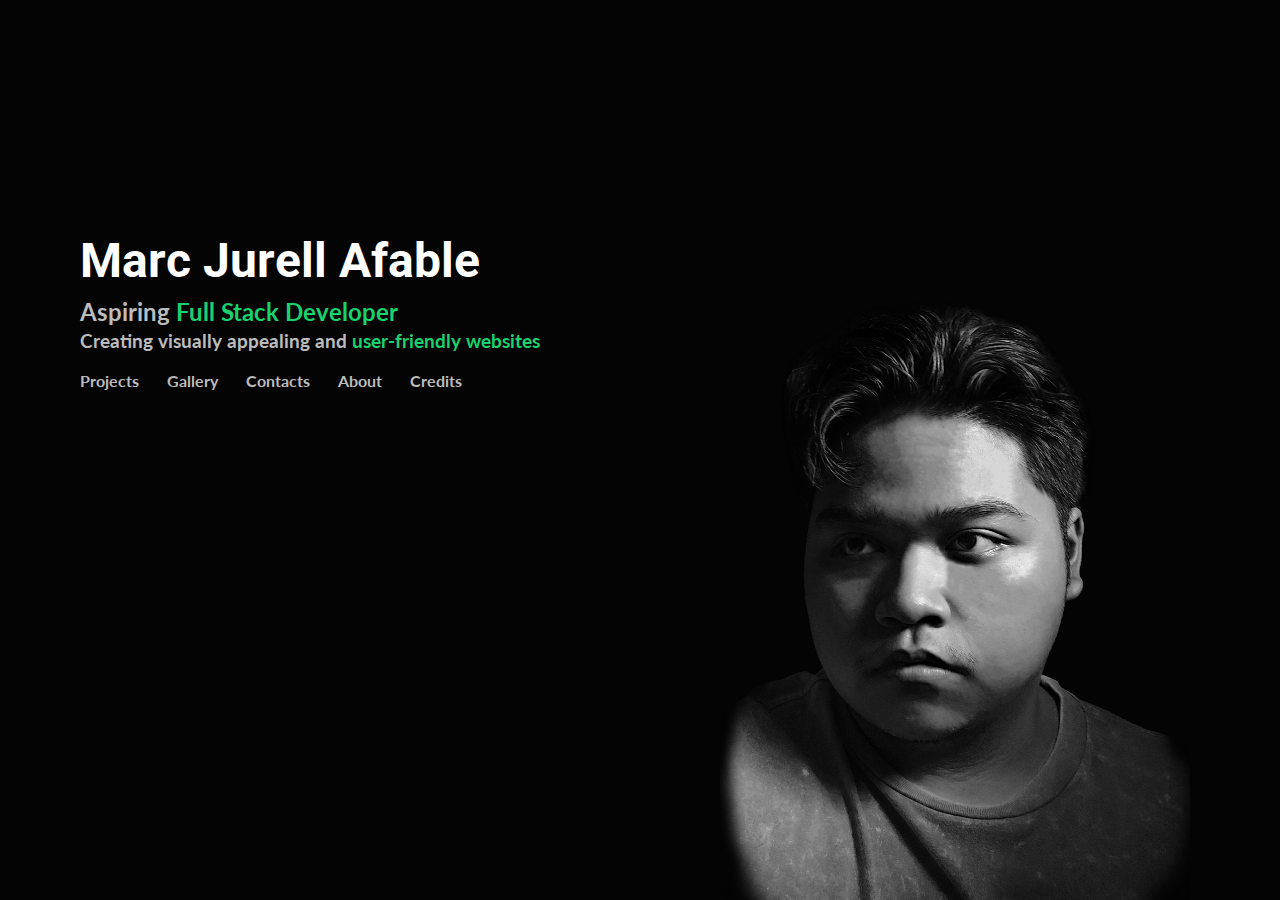
<file: index.html>
<!DOCTYPE html>
<html lang="en">
<head>
    <meta charset="UTF-8">
    <meta name="viewport" content="width=device-width, initial-scale=1.0">
    <meta name="description" content="Hi there! I am a 1st year IT student in FEU-Tech."><!--Work in progress!!-->
    <meta name="keywords" content="Portfolio, CV, Resume, IT Portfolio, Web Design, responsive web, responsive web design, simple portfolio">
    <meta name="author" content="Marc Jurell Afable">
    <link rel="stylesheet" type="text/css" href="css/style.css">
    <link rel="stylesheet" href="css/icons.css">
    <link rel="stylesheet" href="css/homepage.css">
    <script defer src="js/myscript.js"></script>
    <script defer src="js/headerResponse.js"></script>
    <title>Jurell Afable | Student Developer</title><!--idk change this-->
</head>
<body>
   <div class="image1">
    <img src="assets/medrama.png" alt="jurell afable" draggable="false" >
   </div>
   <header id="myHeader">
    <a id="name" href="index.html"><h1>Marc Jurell Afable </h1></a>
    <h2 id="subheader2">Aspiring <span>Full Stack Developer</span></h2>
    <h3 id="subheader3">Creating visually appealing and <span>user-friendly websites</span></h3>
      <nav>
        <div class="nav-container">
            <div class="hamburger-menu">
                <div class="hamburger-icon">
                    <span class="line"></span>
                    <span class="line"></span>
                    <span class="line"></span>
                </div>
            </div>
            <ul>
                <li>
                  <a href="projects.html" onclick="">Projects</a>
                </li>
                <li>
                    <a href="gallery.html" onclick="toggleSection('gallery')">Gallery</a>
                </li>
                <li>
                    <a href="contacts.html" onclick="toggleSection('contacts')">Contacts</a>
                </li>
                <li>
                    <a href="about.html" onclick="toggleSection('about')">About</a>
                </li>
                <li>
                    <a href="credits.html" onclick="toggleSection('credits')">Credits</a>
                </li>
            </ul>
        </div>
    </nav>
   </header>
</body>
</html>
</file>
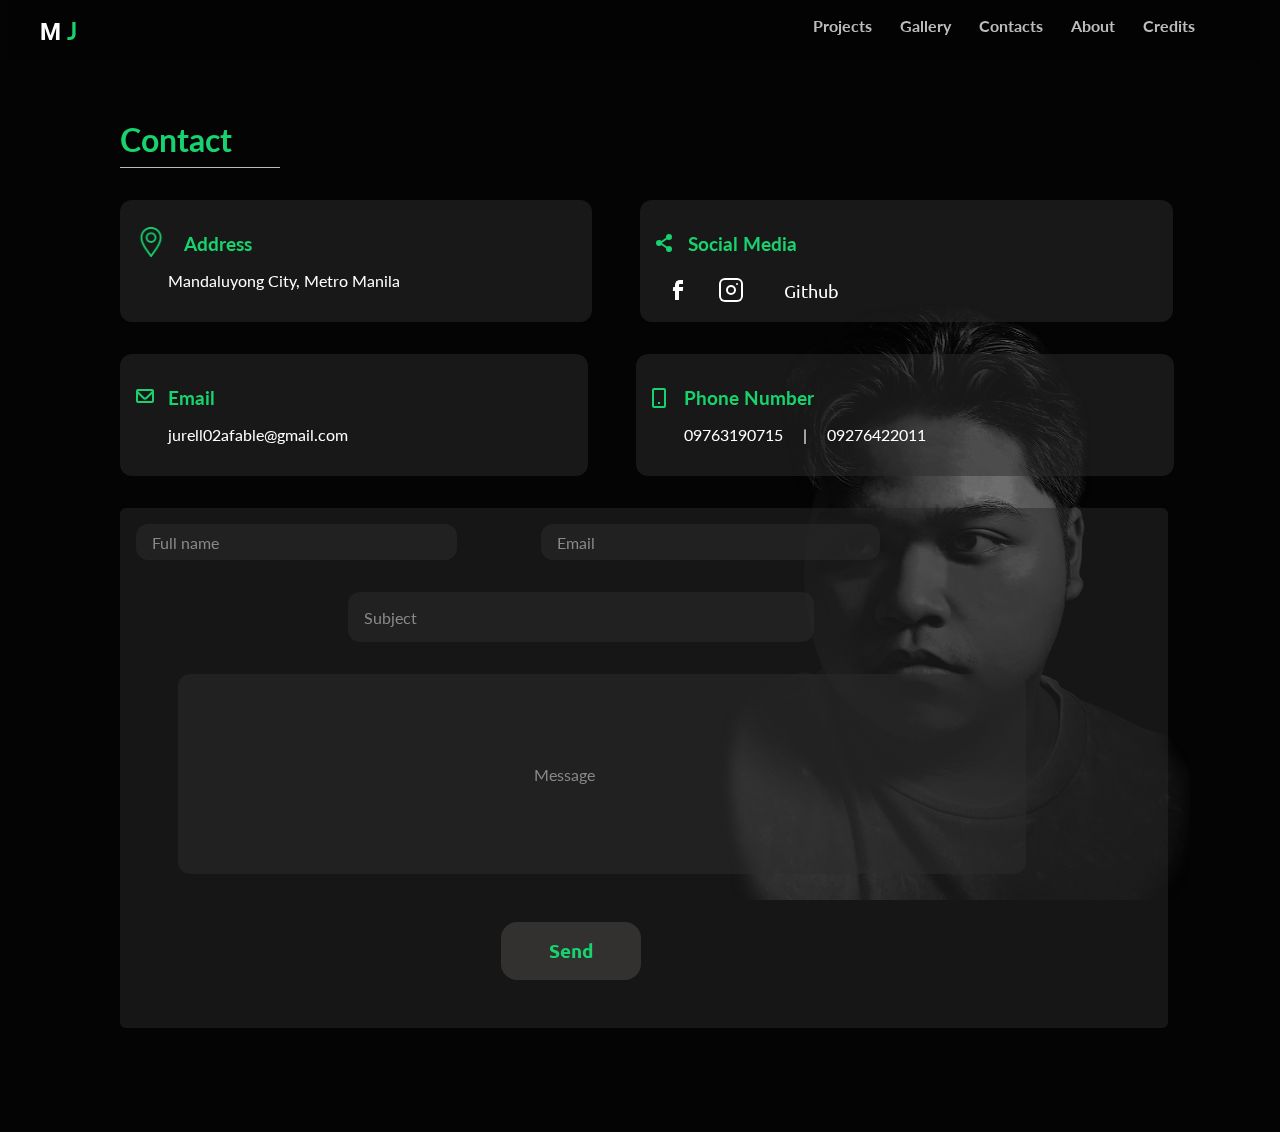
<file: contacts.html>
<!DOCTYPE html>
<html lang="en">
<head>
    <meta charset="UTF-8">
    <meta name="viewport" content="width=device-width, initial-scale=1.0">
    <link rel="stylesheet" href="css/style.css">
    <link rel="stylesheet" href="css/contact.css">
    <link rel="stylesheet" href="css/icons.css">
    <script defer src="js/myscript.js"></script>
    <script defer src="js/myheader.js"></script>
    <script defer src="js/contact.js"></script>
    <title>Jurell Afable | Contacts</title>
</head>
<body>
    <div class="image1">
        <img src="assets/medrama.png" alt="jurell afable" draggable="false">
    </div>
    <header id="myHeader">
        <script> loadHeader() </script> <!-- Include the header using JavaScript -->
        <script>navburger()</script>
    </header>
    
    <div class="contact-content">
        <h3>Contact</h3>
            <div class="upper-div"><!-- so upper div will be like the container para ma flex an content-->
                <div class="location">
                    <img src="assets/locicon.png" alt=""> 
                    <h2>Address</h2>
                    <p>Mandaluyong City, Metro Manila</p>
                </div>
            <div class="social-media">
                <h2>Social Media</h2>
                <div class="gg-share share-pos"></div>
                <div class="facebook-icon">
                    <a class="gg-facebook" href="https://www.facebook.com/j.Afbl"></a>
                </div>
                <div class="instagram-icon">
                    <a class="gg-instagram" href="https://www.instagram.com/j.afble/"></a>
                </div>
                <div class="github-sign"><a href="https://github.com/afbl-11">Github</a></div>
            </div><!-- INsert below new div-->
            
    </div>
    <div class="lower-div"><!--liwat dinhi butngi hin flex-->
        <div class="email">
            <div class="gg-mail mail-pos"></div>
            <h2>Email</h2>
            <p onclick="copyText(this)">jurell02afable@gmail.com</p>
        </div>
        <div class="phoneNumPad">
            <div class="gg-smartphone phone-pos"></div>
            <h2>Phone Number</h2>
            <pre onclick="copyText(this)">09763190715     |     09276422011</pre>
          </div>
          
    </div>

    <div class="contact-form">
        <form>
           <div class="upper-forms">
                <div class="form-name">
                    <div class="input-wrapper">
                    <input type="text" id="fullname" name="fullname" required="required">
                    <label for="fullname">Full name</label>
                    </div>
                </div>

                <div class="email-form">
                    <div class="email-wrapper">
                        <input type="email" id="submitEmail" name="Email" required="required">
                        <label for="submitEmail">Email</label>
                    </div>
                </div>
            </div>

            <div class="subject-form" >
                <div class="subject-wrapper">
                    <input type="text" id="subject" name="subject">
                    <label for="subject">Subject</label>
                </div>
            </div>

            <div class="message-area">
                <div class="message-wrapper">
                    <input type="text" id="message" name="message">
                    <label for="message">Message</label>
                </div>
            </div>
            <div>
                <input type="submit" value="Send" class="submitbtn">
            </div>
        </form>
    </div>
    <footer>

    </footer>
   
</body>
</html>
</file>
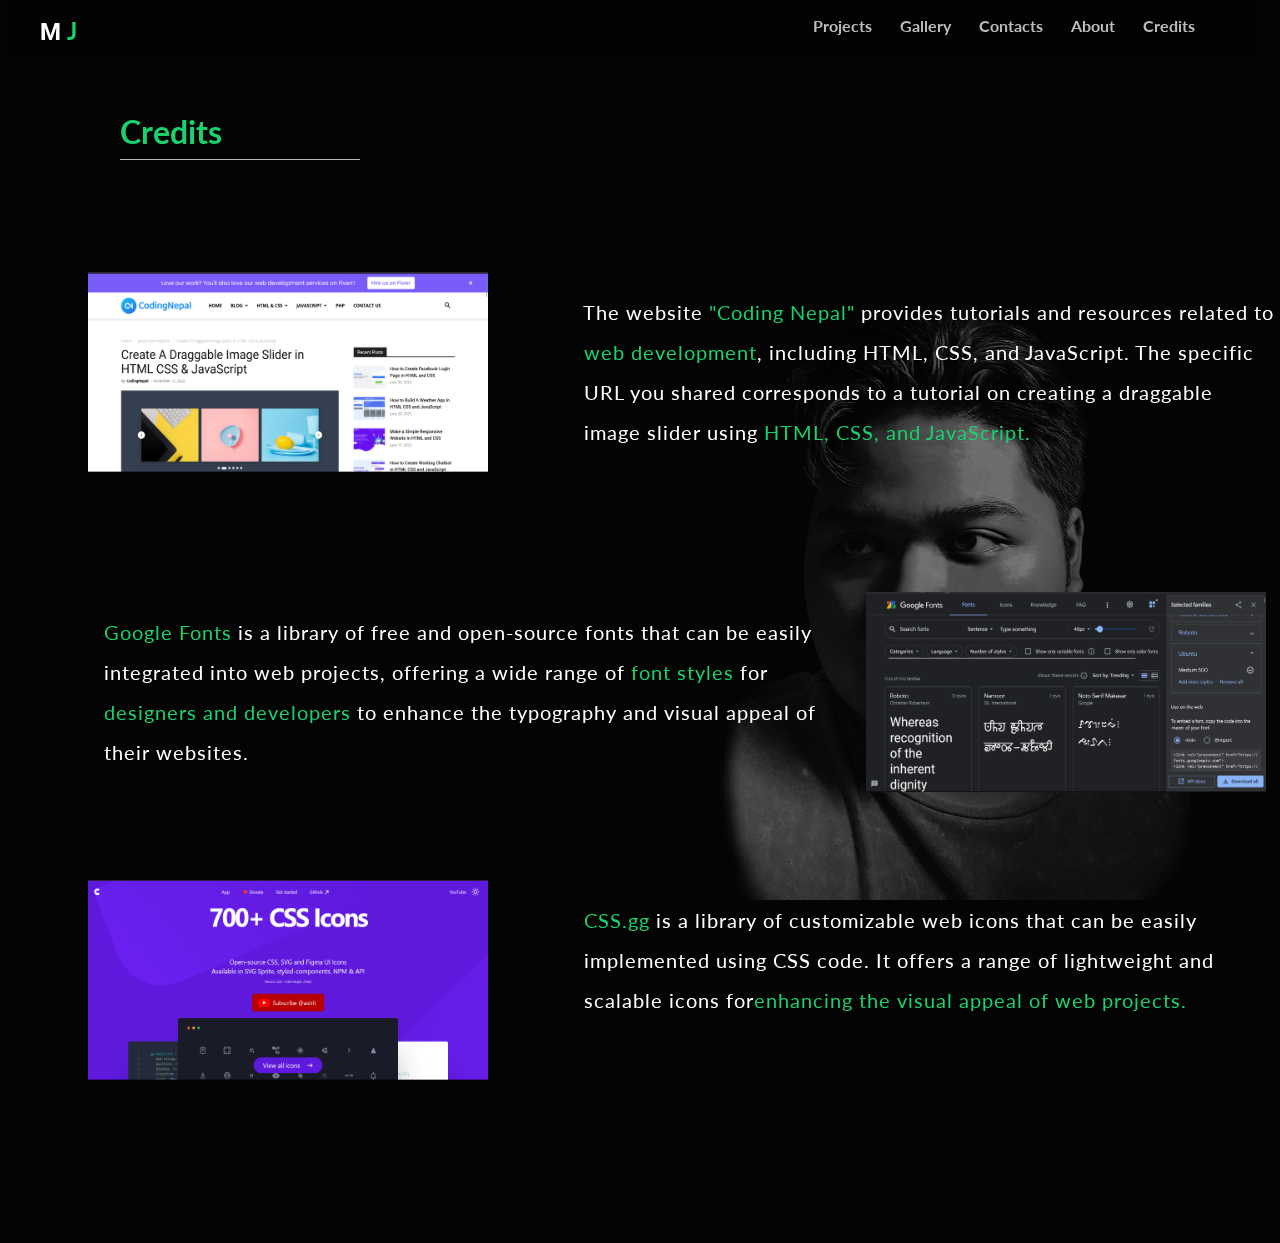
<file: credits.html>
<!DOCTYPE html>
<html lang="en">
<head>
    <meta charset="UTF-8">
    <meta name="viewport" content="width=device-width, initial-scale=1.0">
    <link rel="stylesheet" href="css/style.css">
    <link rel="stylesheet" href="css/credits.css">
    <script defer src="js/myscript.js"></script>
    <script defer src="js/myheader.js"></script>

    <title>Jurell Afable | Credits</title>
</head>
<body>
    <div class="wrapper">
        <div class="image1">
            <img src="assets/medrama.png" alt="jurell afable" draggable="false">
        </div>
        <header id="myHeader">
            <script> loadHeader() </script> <!-- Include the header using JavaScript -->
        </header>
        <h3 id="credits">Credits</h3>
    
        <div class="codingNepal">
            <a href="https://www.codingnepalweb.com/draggable-image-slider-html-css-javascript/" draggable="false">
                <img  src="assets/credits image/Screenshot 2023-07-02 121052.png" alt="img" draggable="false">
            </a>
            <div class="Nepaldescription">
               <pre>
                The website <span>"Coding Nepal"</span> provides tutorials and resources related to
                <span>web development</span>, including HTML, CSS, and JavaScript. The specific
                URL you shared corresponds to a tutorial on creating a draggable 
                image slider using <span>HTML, CSS, and JavaScript.</span>
                </pre>
            </div>
        </div>
        <div class="googleFonts">
            <div class="Gfontsdescription">
               <pre>
                <span>Google Fonts</span> is a library of free and open-source fonts that can be easily 
                integrated into web projects, offering a wide range of <span>font styles</span> for 
                <span>designers and developers</span> to enhance the typography and visual appeal of
                their websites.
                </pre>
            </div>
            <a id="gfonts" href="https://fonts.google.com/" draggable="false">
                <img  src="assets/credits image/googlefonts.png" alt="img" draggable="false">
            </a>
        </div>
        <div class="cssgg">
            <a href="https://www.codingnepalweb.com/draggable-image-slider-html-css-javascript/" draggable="false">
                <img  src="assets/credits image/css.gg.png" alt="img" draggable="false">
            </a>
            <div class="cssggdescription">
               <pre>
                <span>CSS.gg</span> is a library of customizable web icons that can be easily 
                implemented using CSS code. It offers a range of lightweight and 
                scalable icons for<span>enhancing the visual appeal of web projects.</span>
                </pre>
            </div>
        </div>
    </div>
    <footer>
          
    </footer>
</body>
</html>
</file>
<file: css/style.css>
@import url('https://fonts.googleapis.com/css2?family=Lato:ital,wght@0,400;1,300;1,400&family=Open+Sans:ital,wght@1,300&family=Roboto+Condensed:ital@1&family=Roboto:wght@900&family=Ubuntu:wght@500&display=swap');
/* fonts

    font-family: 'Lato', sans-serif;

    font-family: 'Open Sans', sans-serif;

    font-family: 'Roboto', sans-serif;
    
    font-family: 'Roboto Condensed', sans-serif;

    font-family: 'Ubuntu', sans-serif;
*/
*
{
    box-sizing:border-box;
    font-family: 'Lato', sans-serif;
    color: white;
}
body
{
    max-width: 100%;
    background-color: #040404;
    overflow-x: hidden;
}


.image1 img
  {
    position: fixed;
    width: 470px;
    height: 820px;
    bottom: 0rem;
    left: 45rem;
    z-index: -1;
   
  }



/* nav bar*/
header {
  position: absolute;
  margin-top: 12rem;
  margin-left: 4.5rem;
}

nav
{
  position: relative;
  right: 2.5rem;
}

 .nav-container ul li 
{
    list-style: none;
    display: inline-block;
    padding-right: 1.5rem;
}
.nav-container ul li a:focus,
.nav-container ul li a:active {
  border-bottom: 3px solid #18d26e !important;
  color: #18d26e !important; 
  transition: all 0.3s ease;

}

 .nav-container ul li a:visited,
 .nav-container ul li a
{
    text-decoration: none;
    font-size:medium;
    font-weight:bold;
    color: #bcbcbc;
    position: relative;
    transition: all 0.5s ease;    
}
 .nav-container ul li a:hover{
    color: #18d26e;
    padding-bottom: 10px;
    transition: all 0.5s ease;
  
}

   .nav-container ul li a:hover:before {
    width: 100%;
    transform: scaleX(1);
  }
   .nav-container ul li a:before {
    content: '';
    position: absolute;
    padding-bottom: 10px;
    bottom: 0;
    left: 0;
    width: 0;
    height: 3px;
    border-bottom: 3px solid #18d26e;
    transition: all 0.5s ease;
  }
/* ------ End of Nav bar ------*/

  /* name and sub header*/
 
  header a h1
  {
    font-family: 'Roboto', sans-serif;
    font-size: 3rem;
  }
  header a
  {
    text-decoration: none;
  }
  
  header h2
  { 
    font-family: 'Lato', sans-serif;
    color: #bcbcbc;
    margin-top: -1.5rem;

  }
  header h2 span
  {
    font-family: 'Lato', sans-serif;
    color: #18d26e;
  }
header h3
{
    font-family: 'Lato', sans-serif;
    color: #bcbcbc;
    margin-top: -1rem ;
   
}
header h3 span{
    color: #18d26e;
}

/*======== Sections ===========*/
.projects
{
  display: none;
}

.project-container
{
  margin-top: 50rem;
}
  

/*======== Su icon ==========*/

.gg-sun {
  box-sizing: border-box;
  position: absolute;
  display: block;
  transform: scale(var(--ggs,1));
  width: 24px;
  height: 24px;
  background:
  linear-gradient(to bottom,
  currentColor 4px,transparent 0)
  no-repeat 5px -6px/2px 6px,
  linear-gradient(to bottom,
  currentColor 4px,transparent 0)
  no-repeat 5px 14px/2px 6px,
  linear-gradient(to bottom,
  currentColor 4px,transparent 0)
  no-repeat -8px 5px/6px 2px,
  linear-gradient(to bottom,
  currentColor 4px,transparent 0)
  no-repeat 14px 5px/6px 2px;
  border-radius: 100px;
  box-shadow: inset 0 0 0 2px;
  border: 6px solid transparent
 }
 
 .gg-sun::after,
 .gg-sun::before {
  content: "";
  display: block;
  box-sizing: border-box;
  position: absolute;
  width: 24px;
  height: 2px;
  border-right: 4px solid;
  border-left: 4px solid;
  left: -6px;
  top: 5px
 }
 
 .gg-sun::before {
  transform: rotate(-45deg)
 }
 
 .gg-sun::after {
  transform: rotate(45deg)
 } 
 .sun-moon-pos          /*============ Icon positions =============*/
 {
  margin-top: 1rem;
  margin-left: 76rem;
  opacity: 0.5;
 }
 .sunpos:hover
 {
  color: gold;
 }

  /*========== Moon icon ===========*/

  .gg-moon,
  .gg-moon::after {
   display: block;
   box-sizing: border-box;
   border-radius: 50%
  }
  
  .gg-moon {
   overflow: hidden;
   position: absolute;
   transform: rotate(-135deg) scale(var(--ggs,1));
   width: 20px;
   height: 20px;
   border: 2px solid;
   border-bottom-color: transparent;
   display: noe;
  }
  
  .gg-moon::after {
   content: "";
   position: absolute;
   width: 12px;
   height: 18px;
   border: 2px solid transparent;
   box-shadow: 0 0 0 2px;
   top: 8px;
   left: 2px
  } 
  /*==============navburger=====================*/
  /* Hamburger Menu Styles */
.hamburger-menu {
  display: none;
  cursor: pointer;
  position: relative;
  transition: all 2s;
  left: 20rem;
  top: -5rem;
  animation: fade-in 0.5s backwards ;
}

.hamburger-icon {
  width: 30px;
  height: 20px;
  display: flex;
  flex-direction: column;
  justify-content: space-between;
}

.line {
  width: 100%;
  height: 3px;
  background-color: white;
}
.nav-container ul.show {
  display: flex;
  position: absolute;
  top: -3rem;
  left: -1rem;
  background-color: rgba(80, 74, 74, 0.5);
  border-radius: 16px;
  animation: fade-in 0.8s forward;
  
}
.nav-container ul.show a
{
  font-size: small;
  line-height: 2rem;
}
@keyframes fade-in {
  from {
      opacity: 0;
  }
  to {
      opacity: 1;
  }
}
/* Responsive Styles */
@media only screen and (max-width: 768px) {
  /* Hide the navigation menu by default */
  .nav-container ul {
    display: none;
  }

  /* Display the hamburger menu */
  .hamburger-menu {
    display: block;
  }
}

  @media only screen and (max-width: 480px) {
    /* Adjust the styles for screens with a maximum width of 480px */
    body 
    {
      overflow-y: hidden;
    }
    header {
      margin-top: 10rem;
      margin-left: 1rem;
    }
    
    .image1 img {
      position: absolute;
      width: 500px;
      height: 900px;
      left: 2rem;
     bottom: -5rem;
    }
    .nav-container
    {
      position: absolute;
      bottom: 10rem;
    }
    .nav-container ul {
      opacity: 0;
      display: none;
      position: absolute;
      top: -3rem;
      left: -1rem;
      background-color: rgba(80, 74, 74, 0.5);
      border-radius: 16px;
      animation: fade-in 0.5s forwards;
  }
   
     #name h1 {
    font-size: 2rem; 
    margin-bottom: 2rem;
  }
  #subheader2
  {
    font-size: medium; 
    margin-bottom: 1rem;
  }
  #subheader3
  {
    font-size: medium;
  }
}
   
    /* media queries */
</file>
<file: css/icons.css>
/*========== Facebook icon ===========*/
.gg-facebook {
    box-sizing: border-box;
    position: relative;
    display: block;
    transform: scale(var(--ggs,1));
    width: 20px;
    height: 20px
   }
   
   .gg-facebook::after,
   .gg-facebook::before {
    content: "";
    display: block;
    position: absolute;
    box-sizing: border-box
   }
   
   .gg-facebook::before {
    width: 8px;
    height: 20px;
    border-left: 4px solid;
    border-top: 4px solid;
    border-top-left-radius: 5px;
    left: 6px
   }
   
   .gg-facebook::after {
    width: 10px;
    height: 4px;
    background: currentColor;
    top: 7px;
    left: 4px;
    transform: skew(-5deg)
   } 

   /*=========== Instagram Icon ============*/
   .gg-instagram {
    box-sizing: border-box;
    position: relative;
    display: block;
    transform: scale(var(--ggs,1));
    border: 2px solid transparent;
    box-shadow: 0 0 0 2px;
    border-radius: 4px;
    width: 20px;
    height: 20px
   }
   
   .gg-instagram::after,
   .gg-instagram::before {
    content: "";
    display: block;
    box-sizing: border-box;
    position: absolute
   }
   
   .gg-instagram::after {
    border: 2px solid;
    left: 3px;
    width: 10px;
    height: 10px;
    border-radius: 100%;
    top: 3px
   }
   
   .gg-instagram::before {
    border-radius: 3px;
    width: 2px;
    height: 2px;
    background: currentColor;
    right: 1px;
    top: 1px
   } 

   /*======== Share button ===========*/
   .gg-share {
    box-sizing: border-box;
    position: absolute;
    display: block;
    transform: scale(var(--ggs,1));
    width: 6px;
    color: #18d26e;
    height: 6px;
    background: currentColor;
    border-radius: 100px;
    box-shadow:
    10px -6px 0,
    10px 6px 0
   }
   
   .gg-share::after,
   .gg-share::before {
    content: "";
    display: block;
    box-sizing: border-box;
    position: absolute;
    border-radius: 3px;
    width: 10px;
    height: 2px;
    background: currentColor;
    left: 2px
   }
   
   .gg-share::before {
    top: 0;
    transform: rotate(-35deg)
   }
   
   .gg-share::after {
    bottom: 0;
    transform: rotate(35deg)
   } 

   /*============ Mail icon ================*/
   .gg-mail,
   .gg-mail::after {
    display: block;
    box-sizing: border-box;
    height: 14px;
    border: 2px solid
   }
   
   .gg-mail {
    overflow: hidden;
    transform: scale(var(--ggs,1));
    position: absolute;
    width: 18px;
    border-radius: 2px
   }
   
   .gg-mail::after {
    content: "";
    position: absolute;
    border-radius: 3px;
    width: 14px;
    transform: rotate(-45deg);
    bottom: 3px;
    left: 0
   } 

   /*======== Phone icon ============*/
   .gg-smartphone {
    background:
    linear-gradient(to left,
    currentColor 5px,transparent 0)
    no-repeat 4px 12px/2px 2px;
    box-sizing: border-box;
    color: #18d26e;
    position: absolute;
    display: block;
    transform: scale(var(--ggs,1));
    width: 14px;
    height: 20px;
    border: 2px solid;
    border-radius: 2px;
    } 
     /*=============== left icon ================*/
   .gg-chevron-left {
    box-sizing: border-box;
    position: relative;
    display: block;
    color: black;
    left: 1rem;
    top: 0.9rem;
    transform: scale(var(--ggs,1));
    width: 22px;
    height: 22px;
    border: 2px solid transparent;
    border-radius: 100px
   }
   
   .gg-chevron-left::after {
    content: "";
    display: block;
    box-sizing: border-box;
    width: 10px;
    height: 10px;
    border-bottom: 2px solid;
    border-left: 2px solid;
    transform: rotate(45deg);
    left: 6px;
    top: 4px
   } 
   /*=========================right icon ====================*/
   .gg-chevron-right {
    box-sizing: border-box;
    position: relative;
    display: block;
    color: black;
    left: 0.8rem;
    top: 0.9rem;
    transform: scale(var(--ggs,1));
    width: 22px;
    height: 22px;
    border: 2px solid transparent;
    border-radius: 100px;
    z-index: 1;
   }
   
   .gg-chevron-right::after {
    content: "";
    display: block;
    box-sizing: border-box;
    position: absolue;
    width: 10px;
    height: 10px;
    border-bottom: 2px solid;
    border-right: 2px solid;
    transform: rotate(-45deg);
    right: 6px;
    top: 4px
   } 

   /*=============close icon===============*/
   .gg-close {
    box-sizing: border-box;
    position: relative;
    display: block;
    transform: scale(var(--ggs,1));
    transition: 2s;
    width: 22px;
    height: 22px;
    border: 2px solid transparent;
    border-radius: 40px
   }
   
   .gg-close::after,
   .gg-close::before {
    content: "";
    display: block;
    box-sizing: border-box;
    position: absolute;
    width: 16px;
    height: 2px;
    background: currentColor;
    transform: rotate(45deg);
    border-radius: 5px;
    top: 8px;
    left: 1px
   }
   
   .gg-close::after {
    transform: rotate(-45deg)
   }
</file>
<file: css/homepage.css>
body
{
    overflow: hidden;
}
</file>
<file: css/contact.css>
.contact-content
{
    overflow: hidden;
}
.upper-div
{
    display: flex;
}

.upper-forms
{
    display: flex;
    gap: 19%
}
/*======== Contact ===========*/


.contact-content h3
{
    margin-left: 7rem;
    border-bottom: 1.5px solid #bcbcbc;
    padding-right: 6rem;
    padding-bottom: 0.5rem;
    margin-top:7rem;
    margin-right: 62rem;
    color: #18d26e;
    font-size: 2rem;
    
}

.contact-content h3:hover
{
  font-size: 2.5rem;
  transition: 0.5s ease-in-out;
  margin-right: 60rem;
  cursor: default;
}
.contact-content h3:hover{
  color: #bcbcbc;
  border-bottom: 1.5px solid #18d26e;
}

.location
{
  margin-left:7rem;
  border-radius: 12px;
  padding: 1rem;
  padding-right: 12rem;
  background-color: rgba(45, 44, 44, 0.5); /* Using rgba instead of opacity */
}
.location:hover
{
  background-color: rgba(75, 70, 70, 0.5);
  transition: 0.3s ease-in-out;
  cursor: default;
}
.location p
{
    margin-left: 2rem;
   
}

.location h2
{
    margin-left: 3rem;
    font-size: larger;
    color: #18d26e;
}
.location img
{
    position: absolute;
    margin-top: 0.7rem;
    height: 30px;
    width: 30px;
}
.social-media
{
    display: inline-flex;
    margin-left: 3rem;
    background-color: rgba(45, 44, 44, 0.5);
    padding: 1rem;
    border-radius: 12px;
}
.social-media:hover{
  background-color: rgba(75, 70, 70, 0.5);
  transition: 0.3s ease-in-out;
  cursor: default;
}
.social-media h2
{
    margin-left: 2rem;
    font-size: larger;
    color: #18d26e;
}


.share-pos /*============= this controls the position ============*/
{
 margin-top: 1.5rem;
 margin-left: rem;
}

.facebook-icon
{
    margin-top: 4rem;
    margin-left: -8rem;
}
.facebook-icon a:hover
{
    color: #18d26e;
    transition: 0.5s ease;
}
.instagram-icon
{
    margin-top: 4rem;
    margin-left: 2rem;
    margin-right: 26rem;
}
.instagram-icon a:hover
{
    color: #18d26e;
    transition: 0.5s ease;
}


.github-sign,
.github-sign a
{
    font-family: 'Ubuntu', sans-serif;
    text-decoration: none;
    position: absolute;
    margin-top: 2rem;
    margin-left: 4rem;
    font-size: large;
}

.github-sign a:hover
{
    color: #18d26e;
    transition: 0.5s ease;
}

/*==========lower part of the contact info ===============*/
.lower-div
{
    display: flex;
}

.email
{
    background-color: rgba(45, 44, 44, 0.5);
    padding: 1rem;
    border-radius: 12px;
    margin-left: 7rem;
    margin-top: 2rem;
}
.email:hover
{
  background-color: rgba(75, 70, 70, 0.5);
  transition: 0.3s ease-in-out;
  cursor:default;
}
.mail-pos
{
    margin-top: 1.2rem;
    color: #18d26e;
}

.lower-div .email h2
{
    margin-left: 2rem;
    font-size: larger;
    color: #18d26e;
}
.lower-div .email p
{
    margin-left: 2rem;
    padding-right: 14rem;
}
.lower-div .email p:hover{
  color: #18d26e;
  transition: 0.3s ease-in-out;
  font-size: large;
  margin-right: -1.4rem;
  margin-bottom: 0.5rem;
  cursor: pointer;
}

/*========= Phone num ========*/
.phoneNumPad
{
    background-color: rgba(45, 44, 44, 0.5);
    padding: 1rem;
    border-radius: 12px;
    margin-left: 3rem;
    margin-top: 2rem;
    padding-right: 15.5rem;
  
}
.phoneNumPad:hover
{
  background-color: rgba(75, 70, 70, 0.5);
  transition: 0.3s ease-in-out;
  cursor:default;
}

.phone-pos
{
    margin-top: 1.1rem;
}
.lower-div .phoneNumPad h2
{
    font-size: larger;
    margin-left: 2rem;
    color: #18d26e;
}
.lower-div .phoneNumPad pre{
    margin-left: 2rem;
}
.lower-div .phoneNumPad pre:hover
{
  color: #18d26e;
  transition: 0.3s ease-in-out;
  font-size: large;
  margin-right: -1.9rem;
  margin-bottom: 0.5rem;
  cursor: pointer;
}


/*maybe add hover effect on the tabs*/

/*================= Contact Form ==================*/

.contact-form
{
    display: flex;
    background-color: rgba(42, 40, 40, 0.5);
    padding: 1rem;
    border-radius: 6px;
    margin-left: 7rem;
    margin-top: 2rem;
    padding-bottom: 3rem;
    margin-right: 6.5rem;
}

.form-name .input-wrapper {
    position: relative;
    display: flx;
  }
  
  
  .form-name input[type="text"] {
    padding-top: 1.5em;
    background-color: rgba(45, 44, 44, 0.5);
    border: none;
    border-radius: 12px;
    width: 164%;
    color: #fff;
    outline: none;
    letter-spacing: 4px;
    text-transform: uppercase;
    padding: 10px 15px;
   
    
  }
  .form-name input[type="text"]:hover{
    background-color: rgba(75, 70, 70, 0.5);
    transition: 0.3s ease-in-out;
  }
  
  .form-name input[type="text"].filled + label,
  .form-name input[type="text"]:focus + label {
    display: none;
  }
  
  .form-name label {
    position: absolute;
    top: unset;
    bottom: 0.5em; /* Adjust the vertical position of the label */
    left: 1em;
    pointer-events: none;
    color: #888;

  }

  /*============== email form ===============*/

  .email-form .email-wrapper {
    position: relative;
    margin-left: 3rem;
  }
  
  .email-form input[type="email"] {
    padding-top: 1.5em;
    background-color: rgba(45, 44, 44, 0.5);
    border: none;
    border-radius: 12px;
    width:173% ;
    color: #fff;
    outline: none;
    letter-spacing: 4px;
    text-transform: uppercase;
    padding: 10px 15px;
    
  }
  .email-form input[type="email"]:hover{
    background-color: rgba(75, 70, 70, 0.5);
    transition: 0.3s ease-in-out;
  }
  
  
  .email-form input[type="email"]:valid + label,
  .email-form input[type="email"]:focus + label {
    display: none;
  }
  
  .email-form label {
    position: absolute;
    top: 50%;
    transform: translateY(-50%);
    left: 1em;
    pointer-events: none;
    color: #888;
  }
  
  /*======= subject form ===========*/
  .subject-form .subject-wrapper {
    position: relative;
  }
  
  .subject-form input[type="text"] {
    margin-top: 2rem;
    margin-left: 25%;
    padding-top: 1.5em;
    background-color: rgba(45, 44, 44, 0.5);
    border: none;
    border-radius: 12px;
    width: 55%;
    color: #fff;
    outline: none;
    height: 50px;
    letter-spacing: 4px;
    text-transform: uppercase;
    padding: 10px 15px;
   
  }
  .subject-form input[type="text"]:hover{
    background-color: rgba(75, 70, 70, 0.5);
    transition: 0.3s ease-in-out;
  } 
  
   
  .form-name input[type="text"].filled + label,
  .subject-form input[type="text"]:focus + label {
    display: none;
  }
  
  
  .subject-form label {
    position: absolute;
    margin-top: 1em;
    margin-left: 25%;
    top: 50%;
    transform: translateY(-50%);
    left: 1em;
    pointer-events: none;
    color: #888;
  }
  
  /*================ Message area ===============*/

  .message-area .message-wrapper {
    position: relative;
  }
  
  .message-area input[type="text"] {
    margin-top: 2rem;
    margin-left: 5%;
    padding-top: 1.5em;
    background-color: rgba(45, 44, 44, 0.5);
    border: none;
    border-radius: 12px;
    padding-right: 42.5rem;
    color: #fff;
    outline: none;
    height: 200px;
    letter-spacing: 4px;
    text-transform: uppercase;
  }
  .message-area input[type="text"]:hover{
    background-color: rgba(75, 70, 70, 0.5);
    transition: 0.3s ease-in-out;
  }
  
  .message-area input[type="text"].filled + label,
  .message-area input[type="text"]:focus + label {
    display: none;
  }
  
  .message-area label {
    position: absolute;
    margin-top: 1em;
    margin-left: 45%;
    top: 50%;
    transform: translateY(-50%);
    left: 1em;
    pointer-events: none;
    color: #888;
  }

  /*==========submit form ======*/  
  .submitbtn
  {
    color: #18d26e;
    background-color: rgba(80, 74, 74, 0.5);
    outline: none;
    border: none;
    border-radius: 16px;
    padding: 1rem;
    padding-left: 3rem;
    padding-right: 3rem;
    font-weight: bolder;
    margin-left: 43%;
    margin-top: 3rem;
    font-family: 'Ubuntu', sans-serif;
    font-size: larger;
  }
  .submitbtn:hover
  {
    background-color: #18d26e;
    color: white;
    transition: 0.3s ease-in-out;
    cursor: pointer;
  }

  footer
  {
    padding: 3rem;
  }
</file>
<file: css/credits.css>
#credits
{
    margin-left: 7rem;
    border-bottom: 1.5px solid #bcbcbc;
    padding-right: 6rem;
    padding-bottom: 0.5rem;
    margin-top:7rem;
    margin-right: 57rem;
    color: #18d26e;
    font-size: 2rem;
}

#credits:hover
{
  font-size: 2.5rem;
  transition: 0.5s ease-in;
  margin-right: 54rem;
  cursor: default;
  color: #bcbcbc;
  border-bottom: 1.5px solid #18d26e;
}

p ,strong
{
    text-align: center;
}
.codingNepal
{
   position: relative;
   display: flex;
   left: 5rem;
   top: 5rem;
}

img
{
   width: 400px;
   height: 200px;
   z-index: -1;
}
img:hover
{
    opacity: 0.8;
}
.Nepaldescription
{
    position: relative;
   
}
.Nepaldescription pre,
.Gfontsdescription pre,
.cssggdescription pre
{
    letter-spacing: 1px;
    line-height: 2;
    font-size: 20px;
}
.Nepaldescription pre span,
.Gfontsdescription pre span,
.cssggdescription pre span
{
    color: #18d26e;
}
.googleFonts
{
    position: relative;
    display: flex;
    top: 10rem;
    left: 2;
}
.Gfontsdescription
{
    position: relative;
}
#gfonts
{
    position: relative;
    left: 3rem;
}
.cssgg
{
    position: relative;
    display: flex;
    left: 5rem;
    top: 13rem;
   
}

.cssggdescription
{
    position: relative;
}
footer
{
    padding: 20px;
    text-align: center;
    margin-top: 20rem;

}
@media (max-width: 768px) {
    /* Styles for smaller screens */
    #credits {
      margin-left: 2rem;
      margin-right: 2rem;
      font-size: 1.5rem;
    }
  
    .codingNepal {
      flex-direction: column;
      align-items: center;
      left: 0;
      top: 0;
      margin-top: 2rem;
    }
  
    .googleFonts {
      flex-direction: column;
      align-items: center;
      top: 0;
      left: 0;
      margin-top: 2rem;
    }
  
    .cssgg {
      flex-direction: column;
      align-items: center;
      left: 0;
      top: 0;
      margin-top: 2rem;
    }
  }
</file>
